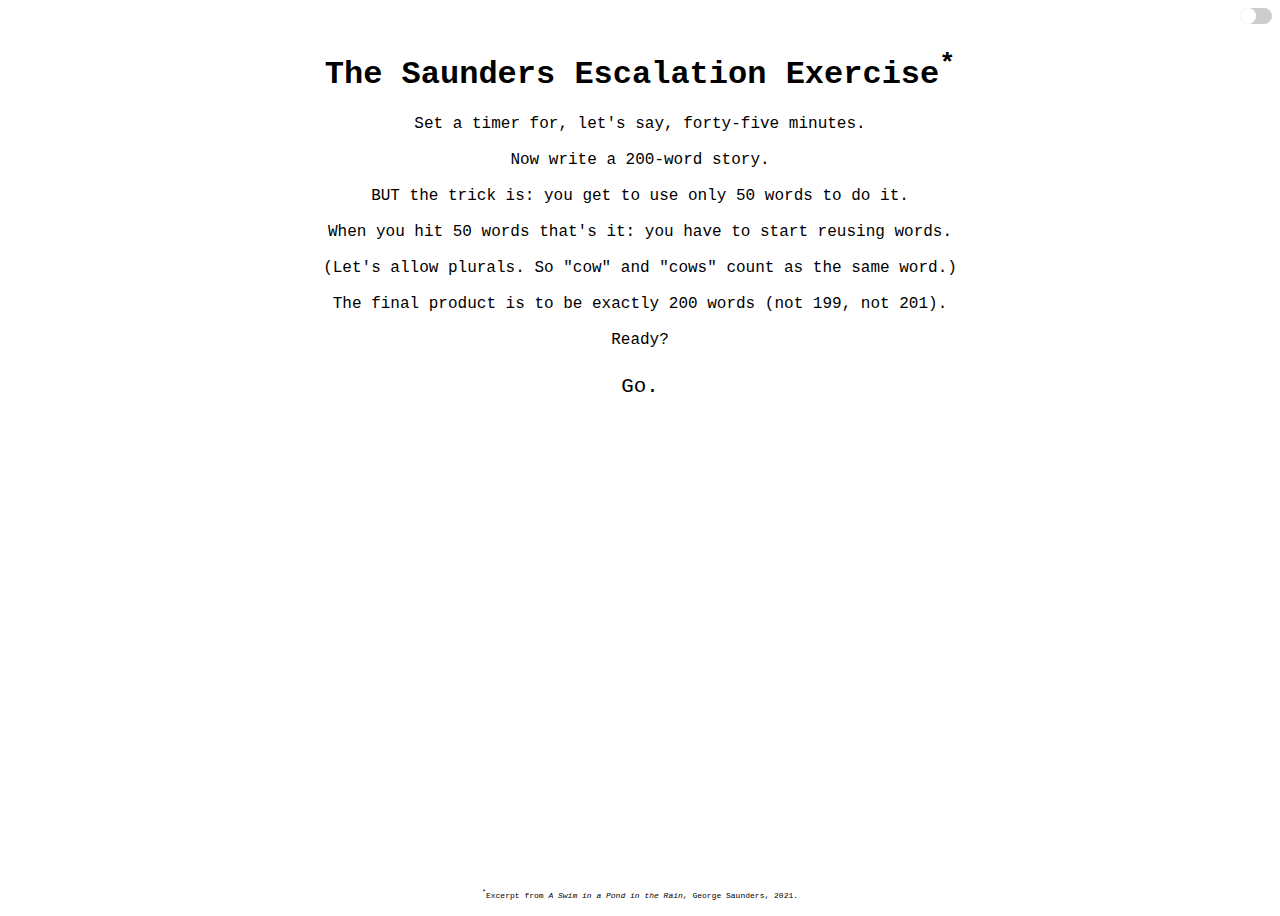
<file: index.html>
<!DOCTYPE html>
<html lang="en">
  <head>
    <meta charset="UTF-8" />
    <meta http-equiv="X-UA-Compatible" content="IE=edge" />
    <meta name="viewport" content="width=device-width, initial-scale=1.0" />
    <title>The Saunders Escalation Exercise</title>
    <link rel="stylesheet" href="./css/styles.css" />
  </head>

  <body>
    <header id="header">
      <img
        title="dindles home page"
        alt="dindles home page logo"
        class="dindles-logo"
        id="logo"
        width="20"
        height="20"
      />
      <div class="theme-switch-wrapper">
        <label title="change colour theme" class="theme-switch" for="checkbox">
          <input type="checkbox" id="checkbox" />
          <div class="slider round"></div>
        </label>
      </div>
    </header>

    <div id="instructions" class="instructions">
      <p title="instructions" class="instructions-para">
        Write a 200-word story using a maximum of 50 unique words. Plural and
        singular count as one. Nothing in particular happens when the timer runs
        out.
      </p>
    </div>

    <section aria-label="introduction" class="introduction" id="intro">
      <!-- The title and intro from the book -->
      <h1>The Saunders Escalation Exercise<sup>*</sup></h1>
      <p class="intro-para">
        Set a timer for, let's say, forty-five minutes.<br /><br />
        Now write a 200-word story.<br /><br />
        BUT the trick is: you get to use only 50 words to do it.<br /><br />
        When you hit 50 words that's it: you have to start reusing words.<br /><br />
        (Let's allow plurals. So "cow" and "cows" count as the same word.)<br /><br />
        The final product is to be exactly 200 words (not 199, not 201).<br /><br />
        Ready?<br />
        <button
          title="click to start timer and open text input"
          id="go-button"
          class="go-button neon"
          onclick="goButtonGo();"
        >
          Go.
        </button>
      </p>
    </section>

    <main id="main">
      <!-- The main text input section -->
      <section aria-label="story input" class="story-input">
        <form action="">
          <textarea
            title="write your story here"
            id="story-text"
            name="story"
            rows="20"
            placeholder="Type here ..."
          ></textarea>
        </form>
      </section>

      <!-- The running word count, unique word count and list of unique words -->
      <section aria-label="word counts" class="word-counts">
        <p title="total word count" class="word-count" id="word-count"></p>
        <p
          title="unique word count"
          class="unique-word-count"
          id="unique-word-count"
        ></p>
        <p
          title="list of unique words"
          class="unique-words"
          id="unique-words"
        ></p>
      </section>
      <p title="45-minute timer. Ignore this if you want!" id="timer"></p>
    </main>

    <!-- Attribution -->
    <footer>
      <p id="footer">
        <sup>*</sup>Excerpt from <i>A Swim in a Pond in the Rain</i>, George
        Saunders, 2021.
      </p>
    </footer>
    <script type="module" src="./js/wordcounts.mjs"></script>
    <script type="module" src="./js/pluralize-dindles.mjs"></script>
    <script src="./js/main.mjs"></script>
  </body>
</html>
</file>
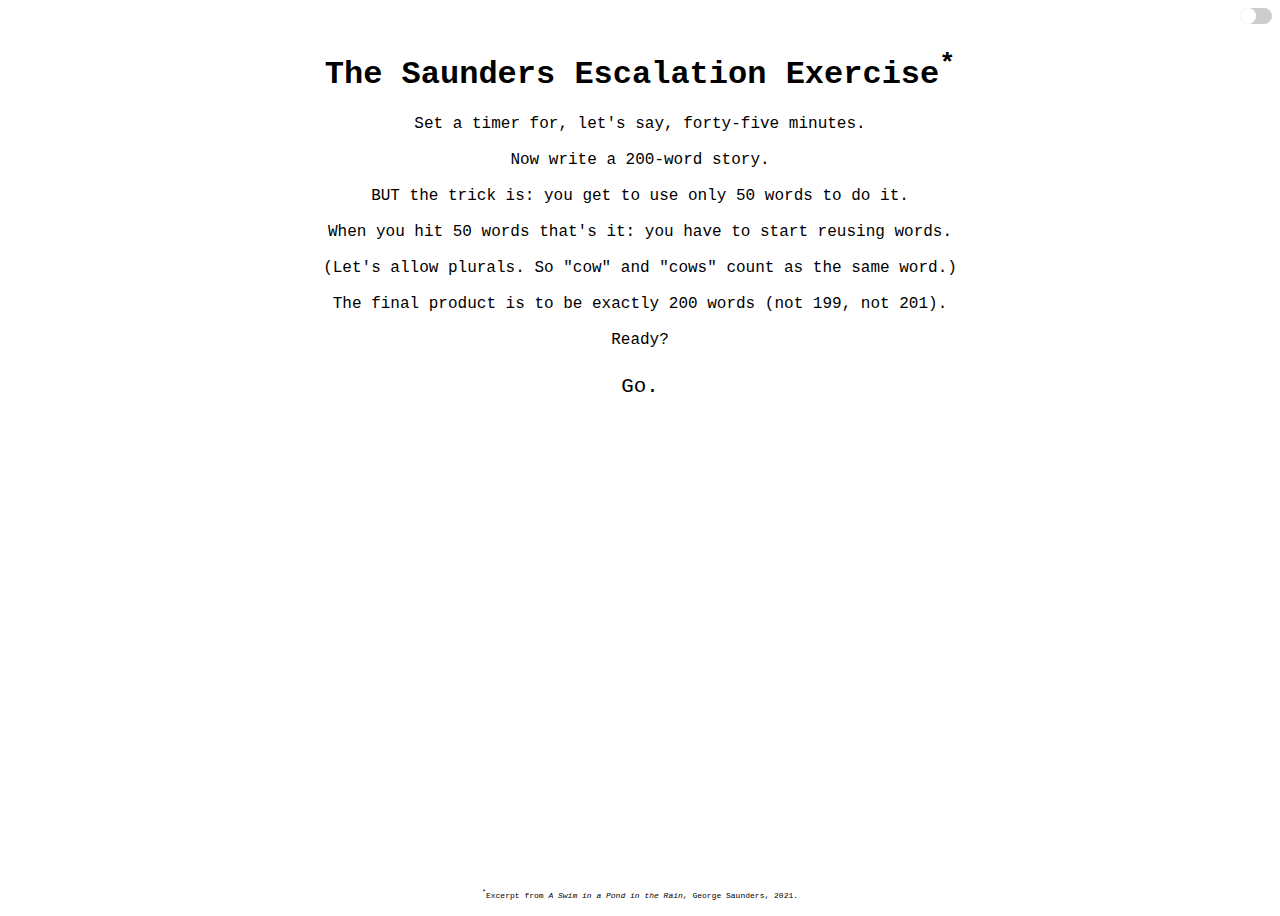
<file: gsee.html>
<!DOCTYPE html>
<html lang="en">
  <head>
    <meta charset="UTF-8" />
    <meta http-equiv="X-UA-Compatible" content="IE=edge" />
    <meta name="viewport" content="width=device-width, initial-scale=1.0" />
    <title>The Saunders Escalation Exercise</title>
    <link rel="stylesheet" href="./css/styles.css" />
  </head>

  <body>
    <header id="header">
      <a title="dindles home page" href="https://dindles.github.io/">
        <img
          title="dindles home page"
          alt="dindles home page logo"
          class="dindles-logo"
          id="logo"
          width="20"
          height="20"
        />
      </a>
      <div class="theme-switch-wrapper">
        <label title="change colour theme" class="theme-switch" for="checkbox">
          <input type="checkbox" id="checkbox" />
          <div class="slider round"></div>
        </label>
      </div>
    </header>

    <div id="instructions" class="instructions">
      <p title="instructions" class="instructions-para">
        Write a 200-word story using a maximum of 50 unique words. Plural and
        singular count as one. Nothing in particular happens when the timer runs
        out.
      </p>
    </div>

    <section aria-label="introduction" class="introduction" id="intro">
      <!-- The title and intro from the book -->
      <h1>The Saunders Escalation Exercise<sup>*</sup></h1>
      <p class="intro-para">
        Set a timer for, let's say, forty-five minutes.<br /><br />
        Now write a 200-word story.<br /><br />
        BUT the trick is: you get to use only 50 words to do it.<br /><br />
        When you hit 50 words that's it: you have to start reusing words.<br /><br />
        (Let's allow plurals. So "cow" and "cows" count as the same word.)<br /><br />
        The final product is to be exactly 200 words (not 199, not 201).<br /><br />
        Ready?<br />
        <button
          title="click to start timer and open text input"
          id="go-button"
          class="go-button neon"
          onclick="goButtonGo();"
        >
          Go.
        </button>
      </p>
    </section>

    <main id="main">
      <!-- The main text input section -->
      <section aria-label="story input" class="story-input">
        <form action="">
          <textarea
            title="write your story here"
            id="story-text"
            name="story"
            rows="20"
            placeholder="Type here ..."
          ></textarea>
        </form>
      </section>

      <!-- The running word count, unique word count and list of unique words -->
      <section aria-label="word counts" class="word-counts">
        <p title="total word count" class="word-count" id="word-count"></p>
        <p
          title="unique word count"
          class="unique-word-count"
          id="unique-word-count"
        ></p>
        <p
          title="list of unique words"
          class="unique-words"
          id="unique-words"
        ></p>
      </section>
      <p title="45-minute timer. Ignore this if you want!" id="timer"></p>
    </main>

    <!-- Attribution -->
    <footer>
      <p id="footer">
        <sup>*</sup>Excerpt from <i>A Swim in a Pond in the Rain</i>, George
        Saunders, 2021.
      </p>
    </footer>
    <script type="module" src="./js/wordcounts.mjs"></script>
    <script type="module" src="./js/pluralize-dindles.mjs"></script>
    <script src="./js/main.mjs"></script>
  </body>
</html>
</file>
<file: css/styles.css>
/* ======
   GLOBAL
   ====== */
*,
*::before,
*::after {
  box-sizing: border-box;
  /* border: solid 1px; */
}

/* =======
   COLOURS
   ======= */
[data-theme="light"] {
  --clr-good: #4169e1;
  --clr-bad: #ff8e77;
  --clr-front: #333;
  --clr-back: #ffefca;
  --clr-back: #eeedff;
}

[data-theme="dark"] {
  --clr-good: #4169e1;
  --clr-bad: #ff8e77;
  --clr-back: #333;
  --clr-front: #eeedff;
}

/* ==========
   TYPOGRAPHY
   ========== */
body {
  font-family: "Courier New", Courier, monospace;
  color: var(--clr-front);
}

.introduction {
  font-size: 1rem;
}

.go-button.neon {
  font-family: "Courier New", Courier, monospace;
}

textarea {
  text-align: left;
  text-indent: 0;
  font-family: "Courier New", Courier, monospace;
  font-size: 1rem;
  color: var(--clr-front);
}

.word-count {
  font-size: 2rem;
}

.unique-word-count {
  font-size: 2rem;
}

footer {
  font-size: 0.5rem;
}

/* =========================
   DISPLAY, SIZE & ALIGNMENT
   ========================= */
body {
  min-height: 100vh;
  display: flex;
  flex-direction: column;
}

.instructions {
  display: flex;
  text-align: center;
  justify-content: center;
}

.instructions-para {
  max-width: 600px;
}

.introduction {
  display: block;
  text-align: center;
}

.header-button {
  color: #ff8e77;
  float: right;
}

.dindles-logo {
  float: left;
}

.theme-switch {
  margin-left: 5px;
}

footer {
  margin-top: auto;
  text-align: center;
}

main {
  display: none;
  margin-top: 1rem;
  flex-wrap: wrap;
  flex-direction: column;
  justify-content: center;
  align-items: center;
  gap: 1rem;
}

.story-input {
  width: 100%;
  height: 100%;
  max-width: 600px;
}

.story-input textarea {
  width: 100%;
  height: 100%;
}

textarea {
  padding: 1rem;
  max-width: 600px;
}

/* word count grid */
.word-counts {
  display: grid;
  grid-template-areas:
    "wc uwc"
    "uw uw";
  grid-gap: 0rem;

  width: 100%;
  max-width: 600px;
}

.word-count {
  grid-area: wc;
  text-align: center;
  align-self: center;
  padding: 1rem;
  margin: 0;
}

.unique-word-count {
  grid-area: uwc;
  text-align: center;
  align-self: center;
  padding: 1rem;
  margin: 0;
}

.unique-words {
  grid-area: uw;
  align-self: self-start;
  padding-left: 1rem;
  padding-right: 1rem;
}

/* ============================
   BORDERS & COLOUR ASSIGNMENTS
   ============================ */
body {
  background-color: var(--clr-back);
}

.story-input {
  border: solid 1px;
  border-radius: 0.25rem;
  border-color: var(--clr-front);

  background-color: var(--clr-back);

  color: var(--clr-front);

  caret-color: var(--clr-good);
}

textarea {
  resize: none;
  overflow: hidden;
  border: 0;
  background-color: var(--clr-back);
}

textarea:focus {
  outline: none;
}

.word-counts {
  border: solid 1px;
  border-radius: 0.25rem;
  border-color: var(--clr-front);
}

.word-count {
  border-right: solid 1px;
  border-bottom: solid 1px;
  border-radius: 0px 0px 0.25rem 0px;
  border-color: var(--clr-front);
}

.header-button {
  background-color: var(--clr-back);
  color: var(--clr-front);
  border: none;
}

/* ====================
   HOVERS & TRANSITIONS
   ==================== */
/* header button hovers */
.header-button:hover {
  transform: scale(0.9);
}

.dindles-logo:hover {
  transform: scale(0.9);
}

/* instructions transition */
#instructions {
  opacity: 0;
  height: 0;
  overflow: hidden;
  transition: opacity 0.5s ease, height 0.5s ease;
}

#instructions.show {
  opacity: 1;
  height: auto;
  transition: opacity 0.3s ease, height 0.3s ease;
}

/* NEON STYLINGS */
/* go button */
.go-button.neon {
  font-size: 1.3rem;
  background-color: var(--clr-back);
  color: var(--clr-good);
  border: var(--clr-good) 0.1em solid;
  border-radius: 0.25em;
  padding: 0.25em 0.5em;
  margin: 1em;
  margin-bottom: 6em;

  /* two shadows; first light, second colour */
  text-shadow: 0 0 1em hsl(0 0% 100% / 0), 0 0 0.145em var(--clr-good);

  box-shadow: inset 0 0 0.25em var(--clr-good), 0 0 0.25em var(--clr-good);

  position: relative;
}

/* box shadow */
.go-button.neon::before {
  content: "";
  pointer-events: none;
  position: absolute;
  background: var(--clr-good);
  top: 120%;
  left: 0;
  width: 100%;
  height: 100%;

  transform: perspective(1em) rotateX(40deg) scale(1, 0.45);
  filter: blur(1em);
  opacity: 0.8;
}

/* box glow */
.go-button.neon::after {
  content: "";
  pointer-events: none;
  position: absolute;
  top: 0;
  bottom: 0;
  left: 0;
  right: 0;
  box-shadow: 0 0 1em 0.5em var(--clr-good);
  opacity: 0;
  background-color: var(--clr-good);
  z-index: -1;
  transition: all 100ms linear;
}

/* hover behaviour */
.go-button.neon:hover,
.go-button.neon:focus {
  text-shadow: 0 0 0.225em hsl(0 0% 100% / 0.2), 0 0 0.2em var(--clr-good);
}

.go-button.neon:hover::before,
.go-button.neon:focus::before {
  opacity: 2;
}

.go-button.neon:hover::after,
.go-button.neon:focus::after {
  opacity: 0.4;
}

/* active behaviour */
.go-button.neon:active {
  color: var(--clr-back);
  border-color: var(--clr-front);
  text-shadow: none;
  box-shadow: inset 0 0 0.25em light, 0 0 0.25em #ffffff;
}

.go-button.neon:active::before {
  filter: blur(1.3em);
  opacity: 0.6;
  background-color: light;
}

.go-button.neon:active::after {
  box-shadow: 0 0 1em 0.8em var(--clr-good);
  opacity: 0;
  background-color: light;
}

/* COLOUR MODE TOGGLE SWITCH */
.theme-switch {
  float: right;
  height: 16px;
  position: relative;
  width: 32px;
}

.theme-switch input {
  display: none;
}

.slider {
  background-color: #ccc;
  cursor: pointer;
  position: absolute;
  bottom: 0;
  left: 0;
  right: 0;
  top: 0;
  transition: 0.4s;
}

.slider:before {
  background-color: #fff;
  bottom: 0px;
  content: "";
  height: 16px;
  left: 0px;
  position: absolute;
  transition: 0.4s;
  width: 16px;
}

input:checked + .slider {
  background-color: #333;
}

input:checked + .slider:before {
  transform: translateX(16px);
}

.slider.round {
  border-radius: 16px;
}

.slider.round:before {
  border-radius: 50%;
}
</file>
